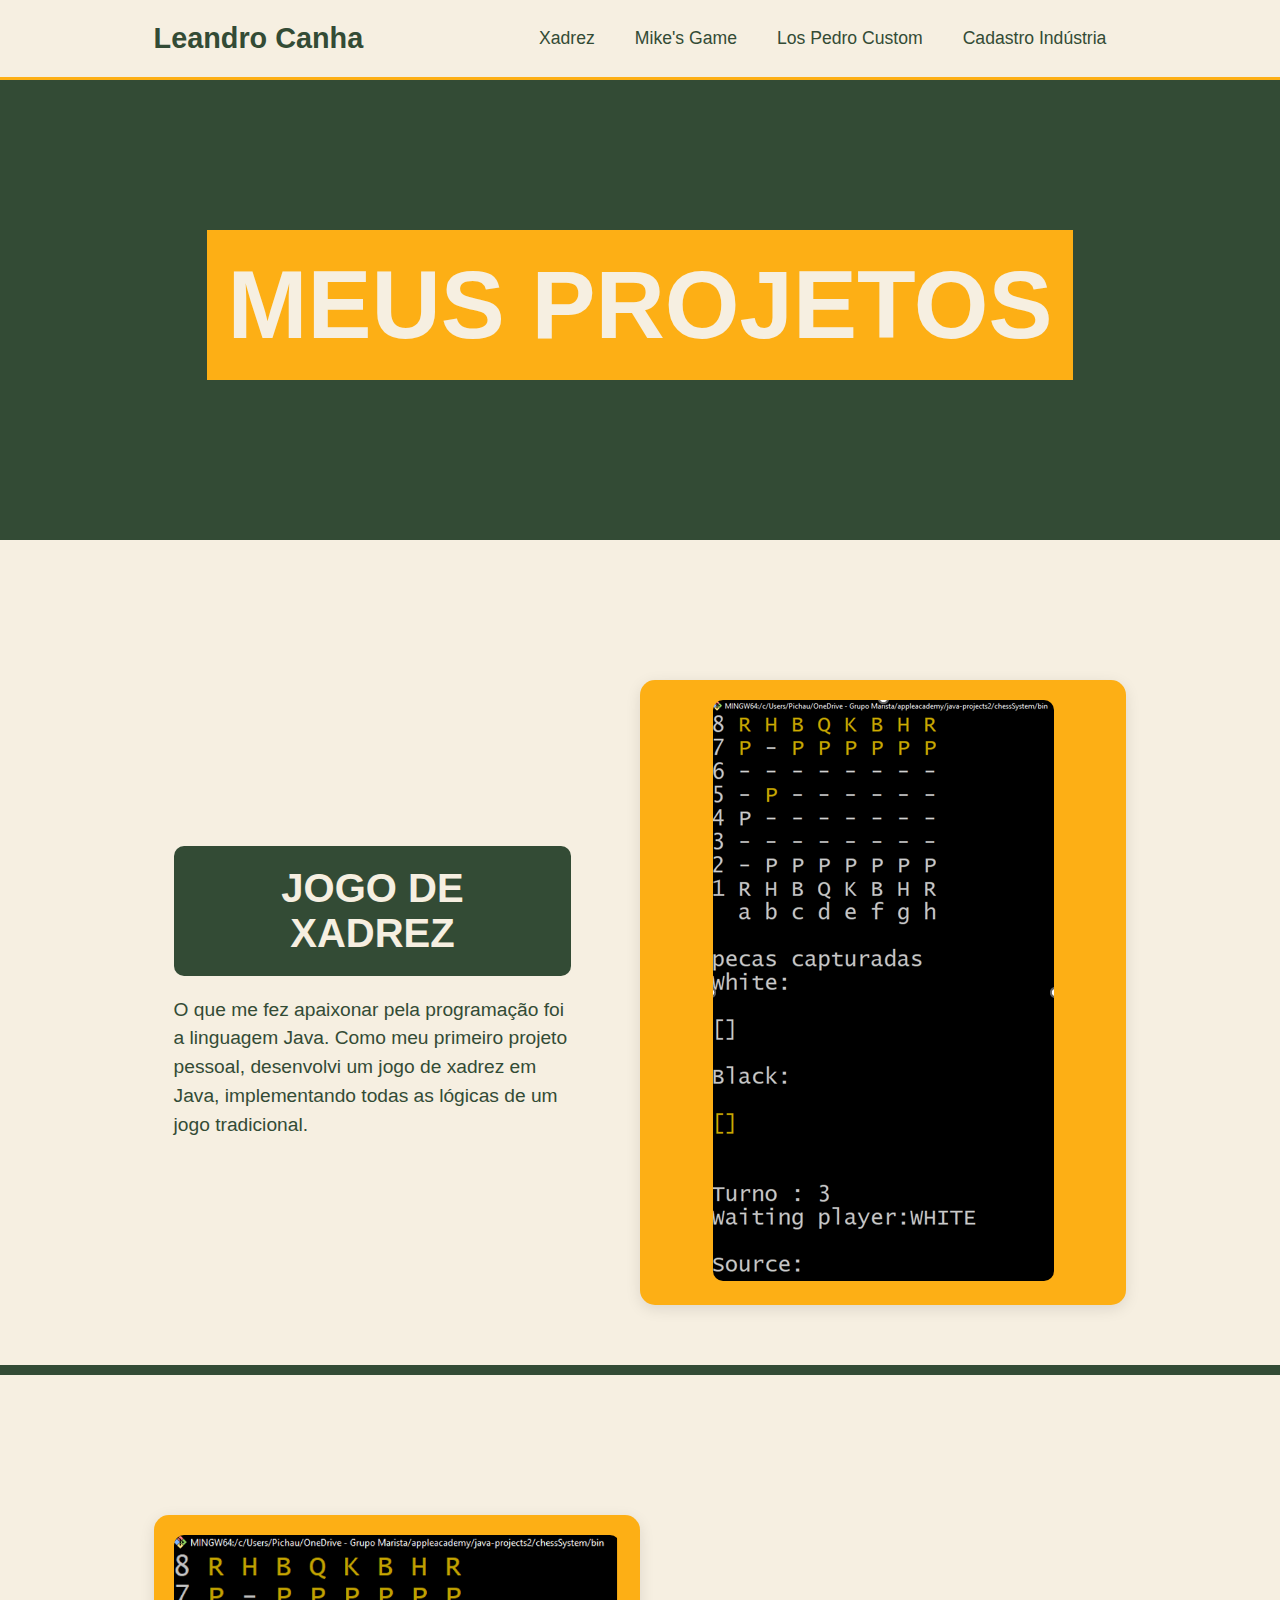
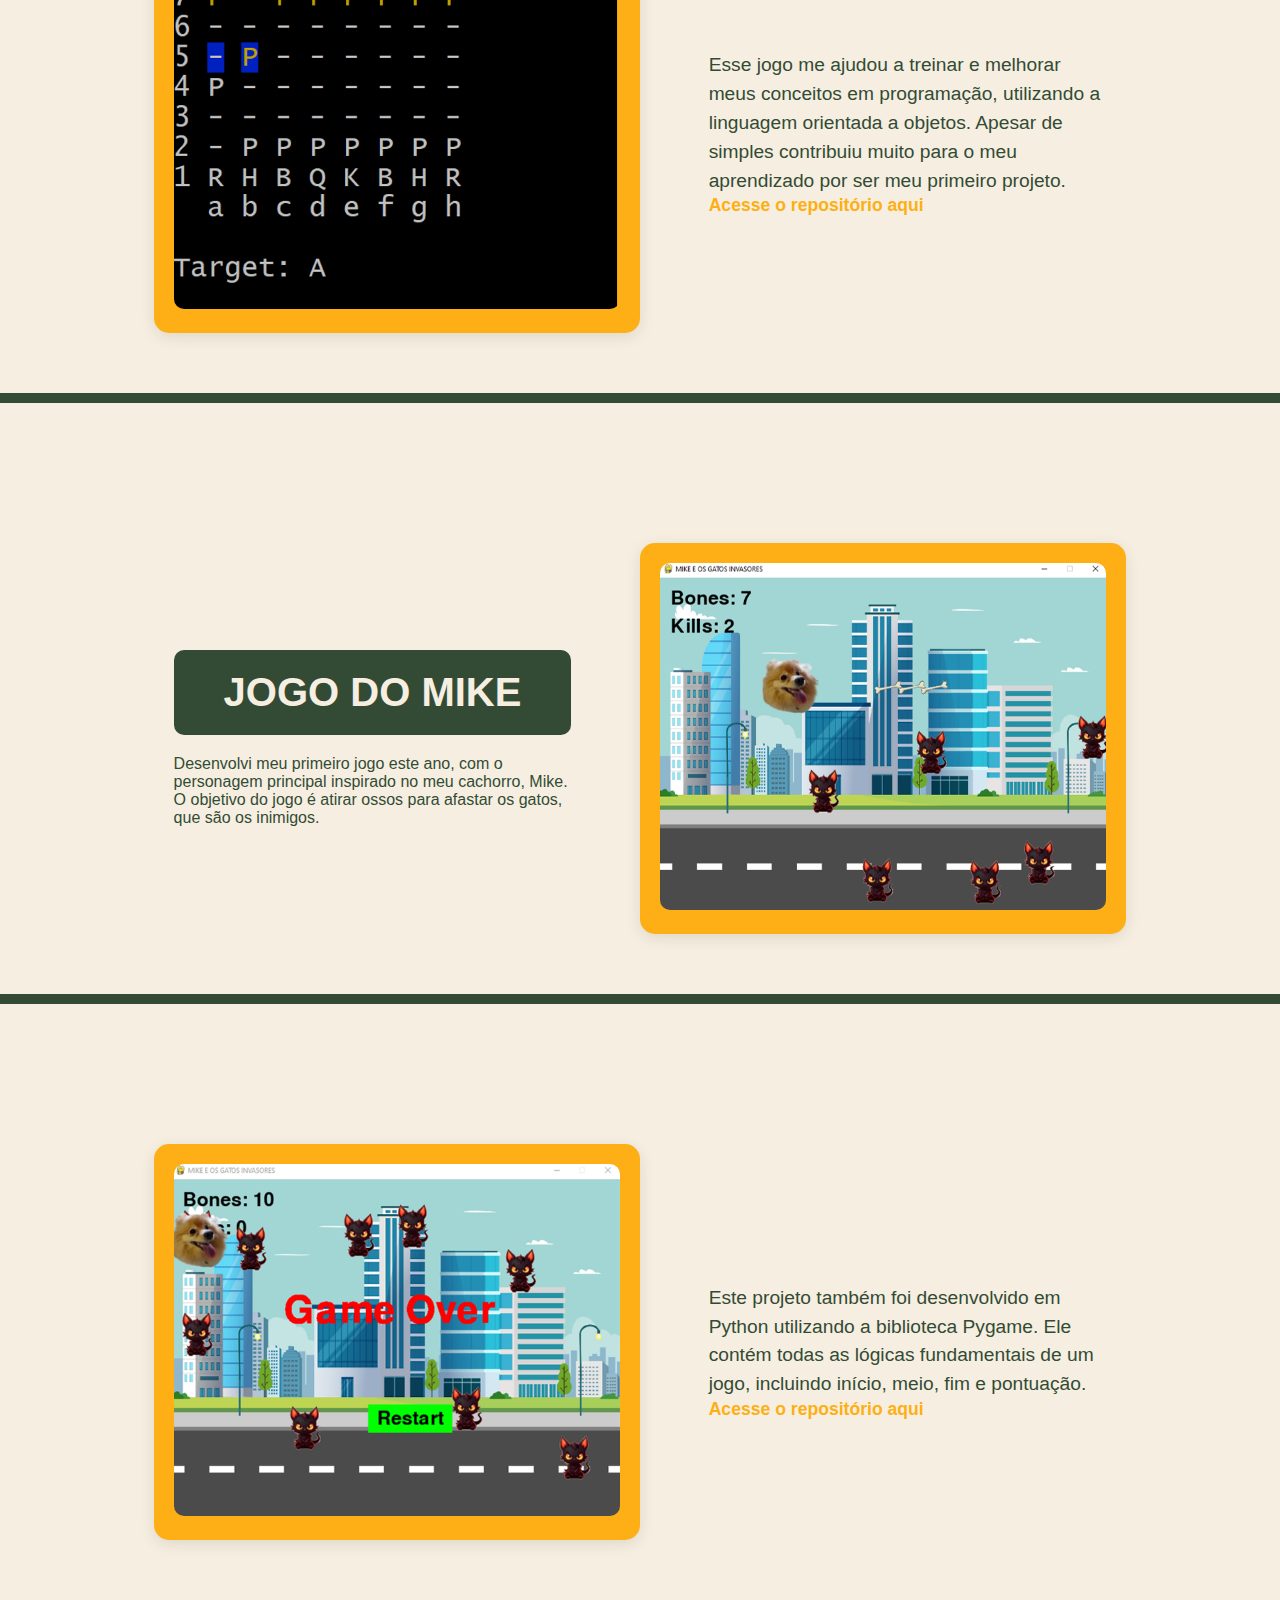
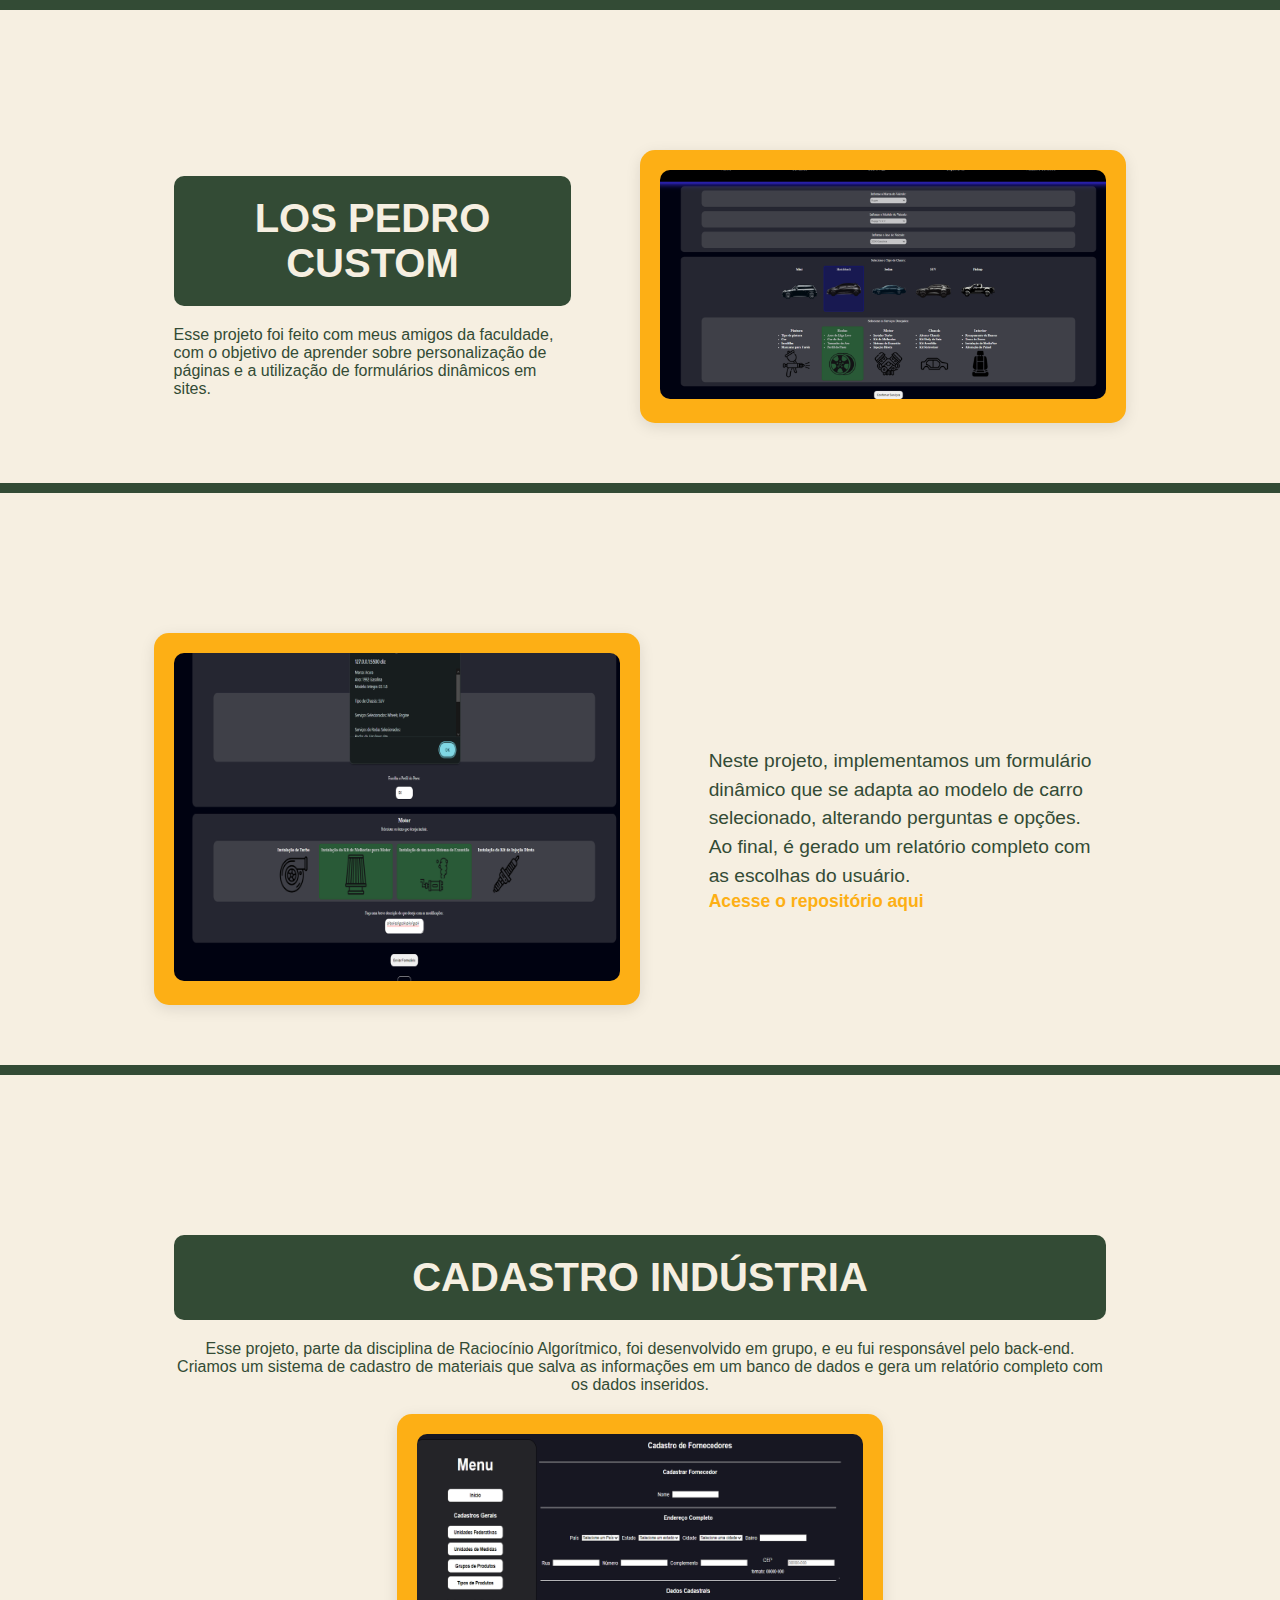
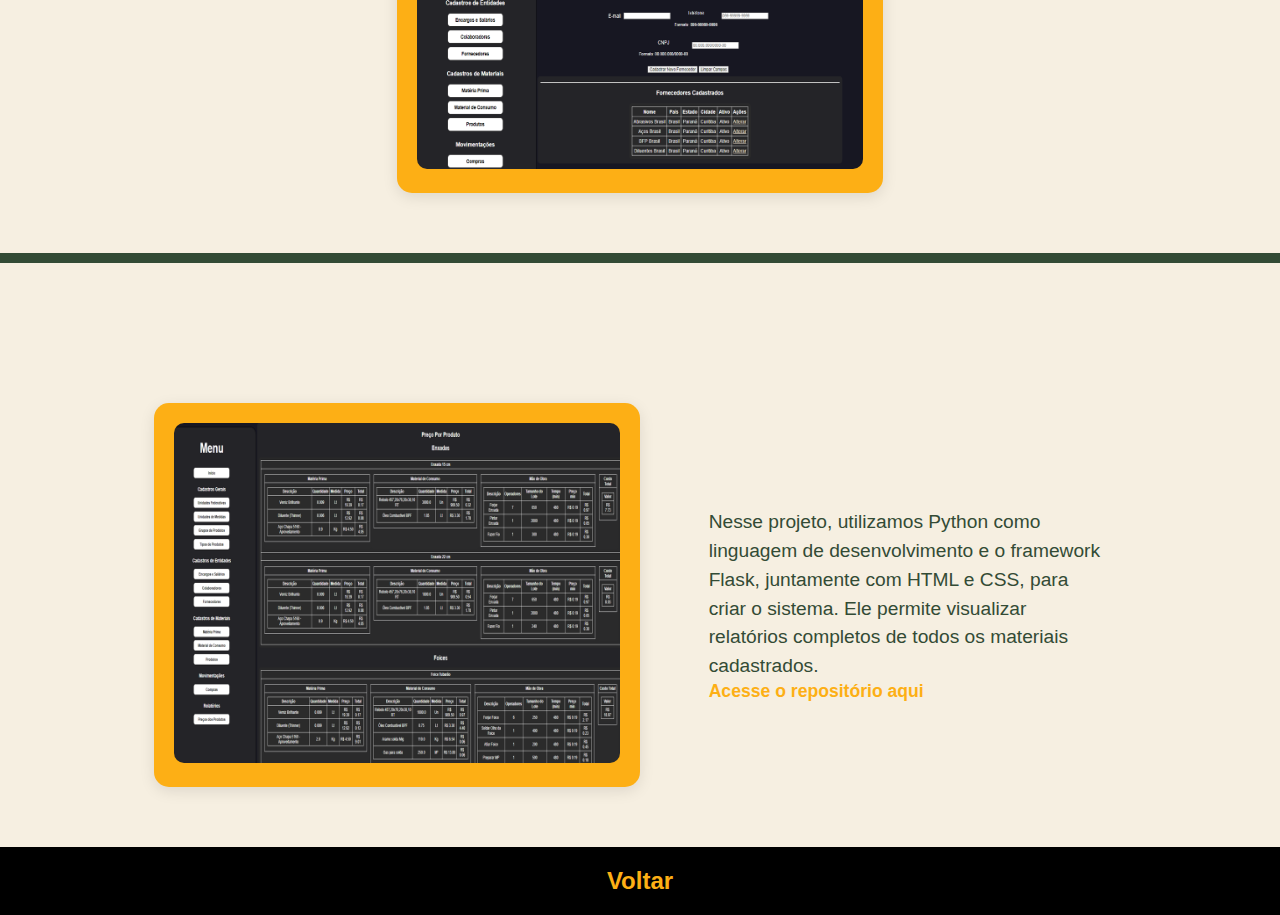
<file: html/myProjects.html>
<!DOCTYPE html>
<html lang="pt-BR">
<head>
    <meta charset="UTF-8">
    <meta name="viewport" content="width=device-width, initial-scale=1.0">
    <link rel="stylesheet" href="../css/myProjects.css">
    <title>Meus Projetos</title>
</head>
<body>

    <!-- Seção inicial com o cabeçalho -->
    <section class="inicio">
        <header>
            <a href="#">Leandro Canha</a>
            <nav class="navbar">
                <ul class="links">
                    <li><a href="#chess">Xadrez</a></li>
                    <li><a href="#mike">Mike's Game</a></li>
                    <li><a href="#lospedro">Los Pedro Custom</a></li>
                    <li><a href="#cadastro">Cadastro Indústria</a></li>
                </ul>
            </nav>
        </header>

        <div class="name">
            <h1>MEUS PROJETOS</h1>
        </div>
    </section>

    <div class="separator"></div>

    <!-- Seção do Projeto Xadrez -->
    <section class="chess" id="chess">
        <div class="direita1">
            <h1>JOGO DE XADREZ</h1>
            <p>O que me fez apaixonar pela programação foi a linguagem Java. Como meu primeiro projeto pessoal, desenvolvi um jogo de xadrez em Java, implementando todas as lógicas de um jogo tradicional.</p>
        </div>
        <div class="esquerda1">
            <img src="../img/projects/chess.png" alt="Jogo de Xadrez em Java">
        </div>
    </section>

    <div class="separator"></div>

    <section class="chess2">
        <div class="direita2">
            <img src="../img/projects/chess2.png" alt="Desenvolvimento em Pygame">
        </div>
        <div class="esquerda2">
            <p>Esse jogo me ajudou a treinar e melhorar meus conceitos em programação, utilizando a linguagem orientada a objetos. 
                Apesar de simples contribuiu muito para o meu aprendizado por ser meu primeiro projeto.
                </p>
            <a href="https://github.com/Le3Dev/Chess-Game-Java" target="_blank">Acesse o repositório aqui</a>
        </div>
    </section>

    <div class="separator"></div>

    <section class="mikesGame" id="mike">
        <div class="direita">
            <h1>JOGO DO MIKE</h1>
            <p>Desenvolvi meu primeiro jogo este ano, com o personagem principal inspirado no meu cachorro, Mike. O objetivo do jogo é atirar ossos para afastar os gatos, que são os inimigos.</p>
        </div>
        <div class="esquerda">
            <img src="../img/projects/mike.png" alt="Jogo do Mike">
        </div>
    </section>

    <div class="separator"></div>


    <section class="mikesGame2">
        <div class="direita2">
            <img src="../img/projects/mike2.png" alt="Desenvolvimento em Pygame">
        </div>
        <div class="esquerda2">
            <p>Este projeto também foi desenvolvido em Python utilizando a biblioteca Pygame. Ele contém todas as lógicas fundamentais de um jogo, incluindo início, meio, fim e pontuação.</p>
            <a href="https://github.com/Le3Dev/Mike-Pygame" target="_blank">Acesse o repositório aqui</a>
        </div>
    </section>

    <div class="separator"></div>

   
    <section class="lospedro" id="lospedro">
        <div class="direita">
            <h1>LOS PEDRO CUSTOM</h1>
            <p>Esse projeto foi feito com meus amigos da faculdade, com o objetivo de aprender sobre personalização de páginas e a utilização de formulários dinâmicos em sites.</p>
        </div>
        <div class="esquerda">
            <img src="../img/projects/lospedro3.png" alt="Projeto Los Pedro Custom">
        </div>
    </section>

    <div class="separator"></div>


    <section class="lospedro2">
        <div class="direita2">
            <img src="../img/projects/lospedro4.png" alt="Formulário Personalizado">
        </div>
        <div class="esquerda2">
            <p>Neste projeto, implementamos um formulário dinâmico que se adapta ao modelo de carro selecionado, alterando perguntas e opções. Ao final, é gerado um relatório completo com as escolhas do usuário.</p>
            <a href="https://github.com/Le3Dev/los-pedro-custom.github.io" target="_blank">Acesse o repositório aqui</a>
        </div>
    </section>

    <div class="separator"></div>

    <!-- Seção do Projeto Cadastro Indústria -->
    <section class="cadastro" id="cadastro">
        <div class="direita">
            <h1>CADASTRO INDÚSTRIA</h1>
            <p>Esse projeto, parte da disciplina de Raciocínio Algorítmico, foi desenvolvido em grupo, e eu fui responsável pelo back-end. Criamos um sistema de cadastro de materiais que salva as informações em um banco de dados e gera um relatório completo com os dados inseridos.</p>
            
        </div>
        <div class="esquerda">
            <img src="../img/projects/industria.png" width="800px" alt="Sistema de Cadastro de Indústria">
        </div>
    </section>

    <div class="separator"></div>

    <!-- Seção Adicional do Cadastro Indústria -->
    <section class="cadastro2">
        <div class="direita3">
            <img src="../img/projects/industria2.png" alt="Relatório do Sistema de Cadastro">
        </div>
        <div class="esquerda3">
            <p>Nesse projeto, utilizamos Python como linguagem de desenvolvimento e o framework Flask, juntamente com HTML e CSS, para criar o sistema. Ele permite visualizar relatórios completos de todos os materiais cadastrados.</p>
            <a href="https://github.com/Le3Dev/Cadastros-industria" target="_blank">Acesse o repositório aqui</a>
        </div>
    </section>
    <footer>
        <h1><a href="../index.html">Voltar</a></h1>
    </footer>
</body>
</html>
</file>
<file: css/myProjects.css>
* {
    padding: 0;
    margin: 0;
    box-sizing: border-box;
    font-family: 'Poppins', sans-serif;
}

html {
    scroll-behavior: smooth;
}

body {
    background-color: #F6EFE1;
    color: #334B35; 
}
::-webkit-scrollbar {
    width: 10px;
}

::-webkit-scrollbar-thumb {
    background: #334B35;
    border-radius: 7px;
}

::-webkit-scrollbar-thumb:hover {
    background: rgba(51, 75, 53, 0.7);
}

::-webkit-scrollbar-track {
    background-color: transparent;
}
header {
    position: fixed;
    width: 100%;
    top: 0;
    right: 0;
    z-index: 1000;
    display: flex;
    align-items: center;
    justify-content: space-between;
    background: #F6EFE1;
    padding: 20px 12%;
    height: 80px;
    border-bottom: 3px solid #FDAF15;
}
header a {
    text-decoration: none;
    color: #334B35;
    font-size: 1.8rem;
    font-weight: 600;
}
.links {
    list-style: none;
    display: flex;
}
.links a {
    font-size: 1.1rem;
    font-weight: 500;
    margin: 0 20px;
    color: #334B35;
    text-decoration: none;
    transition: color 0.3s ease, transform 0.3s ease; 
}
.links a:hover {
    color: #FDAF15; 
    transform: translateY(-3px);
}
.inicio {
    background-color: #334B35;
    height: 50vh;
    display: flex;
    justify-content: center;
    align-items: center;
}
.name {
    background-color: #FDAF15;
    color: #F6EFE1;
    padding: 20px;
    text-align: center;
    font-size: 3rem;
    
}
.name h1{
    
}
section {
    padding: 60px 12%;
    display: flex;
    align-items: center;
    justify-content: space-between;
    background-color: #F6EFE1;
    margin-top: 80px;
    position: relative;
}
.esquerda1, .esquerda, .direita2 {
    width: 50%;
    background-color: #FDAF15; 
    padding: 20px;
    border-radius: 15px;
    text-align: center;
    box-shadow: 0px 4px 15px rgba(0, 0, 0, 0.1); 
}
.esquerda1 img, .esquerda img, .direita2 img {
    max-width: 100%;
    height: auto;
    border-radius: 10px;
}
.direita1, .direita, .esquerda2 {
    width: 45%;
    padding: 20px;
}
.direita1 h1, .direita h1 {
    background-color: #334B35;
    color: #F6EFE1;
    padding: 20px;
    font-size: 2.5rem;
    text-align: center;
    margin-bottom: 20px;
    border-radius: 10px;
}
.direita1 p, .esquerda2 p {
    font-size: 1.2rem;
    color: #334B35;
    margin-top: 20px;
    line-height: 1.5;
}
.direita a, .esquerda2 a {
    color: #FDAF15;
    text-decoration: none;
    font-weight: bold;
    font-size: 1.1rem;
}
.direita a:hover, .esquerda2 a:hover {
    color: #334B35;
}
.cadastro {
    display: flex;
    flex-direction: column;
    align-items: center;
    justify-content: center;
    padding: 60px 12%;
    margin-top: 80px;
}
.cadastro .direita {
    width: 100%;
    text-align: center;
}
.cadastro .direita img {
    max-width: 800px; 
    height: auto;
    border-radius: 10px;
}
.cadastro2 {
    padding: 60px 12%;
    display: flex;
    align-items: center;
    justify-content: space-between;
    background-color: #F6EFE1;
    margin-top: 80px;
}
.cadastro2 .direita3 {
    width: 50%;
    background-color: #FDAF15; 
    padding: 20px;
    border-radius: 15px;
    text-align: center;
    box-shadow: 0px 4px 15px rgba(0, 0, 0, 0.1); 
}
.cadastro2 .direita3 img {
    max-width: 100%;
    height: auto;
    border-radius: 10px;
}
.cadastro2 .esquerda3 {
    width: 45%;
    padding: 20px;
}
.cadastro2 .esquerda3 p {
    font-size: 1.2rem;
    color: #334B35;
    margin-top: 20px;
    line-height: 1.5;
}
.cadastro2 .esquerda3 a {
    color: #FDAF15;
    text-decoration: none;
    font-weight: bold;
    font-size: 1.1rem;
}
.cadastro2 .esquerda3 a:hover {
    color: #334B35;
}
.separator {
    background-color: #334B35;
    height: 10px;
    width: 100%;
    margin: 0;
}
@media (max-width: 1024px) {
    section {
        flex-direction: column;
        text-align: center;
    }
    .direita1, .esquerda1, .direita, .esquerda, .direita3, .esquerda3 {
        margin: 20px 0;
        width: 100%;
    }
    header {
        padding: 20px 5%;
    }
    .name {
        font-size: 2rem;
        padding: 10px;
    }
    .direita1 h1, .direita h1 {
        font-size: 2rem;
    }
}
@media (max-width: 768px) {
    .direita1 h1, .direita h1 {
        font-size: 1.5rem;
    }
    .direita1 p, .direita2 p, .esquerda2 p, .esquerda3 p {
        font-size: 1rem;
    }
    header a {
        font-size: 1.2rem;
    }
}
footer {
    background-color: #000;
    padding: 20px;
    text-align: center;
}
footer h1 {
    margin: 0;
    font-size: 1.5rem;
    color: #FDAF15; 
    transition: transform 0.3s ease; 
}
footer a {
    color: #FDAF15; 
    text-decoration: none;
}
footer a:active {
    transform: scale(0.95);
}
</file>
